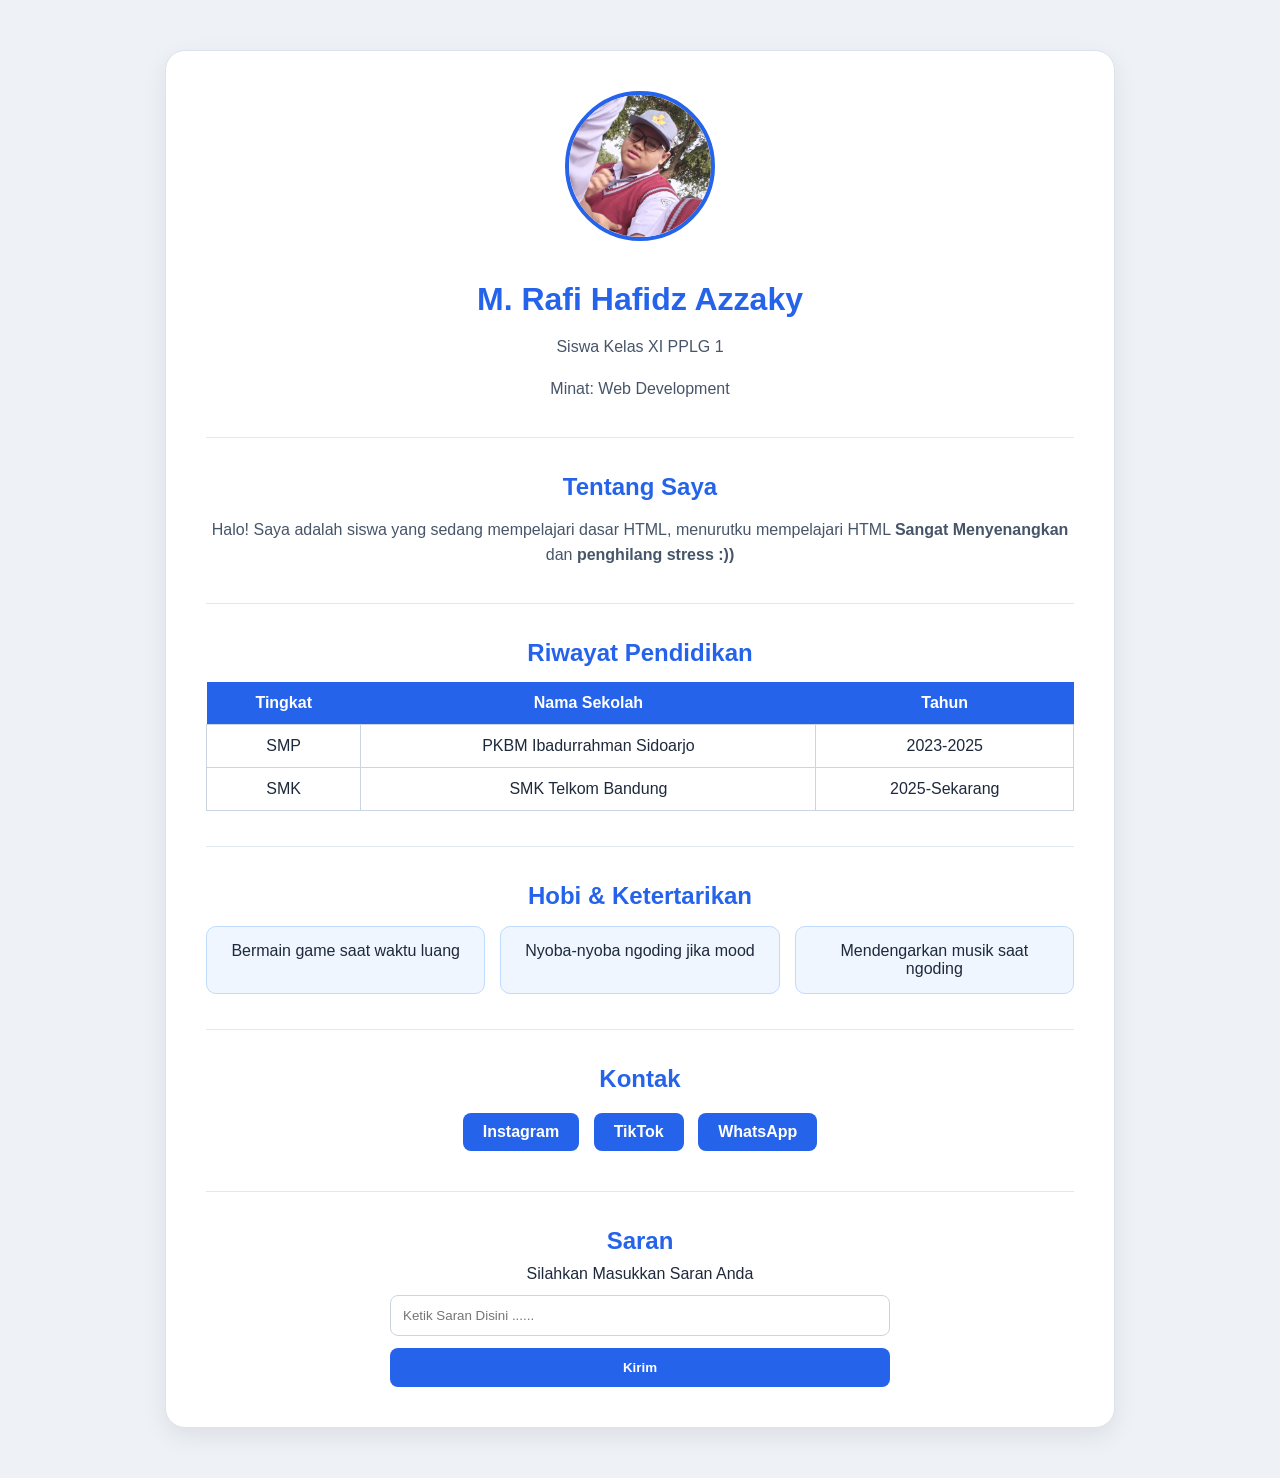
<file: Portofolio/Diri.html>
<!DOCTYPE html>
<html lang="id">
<head>
    <meta charset="UTF-8">
    <title>CV M. Rafi Hafidz Azzaky</title>
    <!-- 1. Insert CSS -->
    <link rel="stylesheet" href="style.css">
</head>
<body>

    <!-- Semua konten dimasukkan ke dalam div class main -->
    <div class="main">
        
        <!-- Foto Profil -->
        <img src="WhatsApp Image 2026-09-25 at 7.16.10 AM.png" alt="Foto Profil">

        <!-- 2. Color & Text -->
        <h1>M. Rafi Hafidz Azzaky</h1>
        <p>Siswa Kelas XI PPLG 1</p>
        <p>Minat: Web Development</p>

        <hr>

        <h2>Tentang Saya</h2>
        <p>Halo! Saya adalah siswa yang sedang mempelajari dasar HTML, menurutku mempelajari HTML <b>Sangat Menyenangkan</b> dan <b>penghilang stress :))</b></p>

        <hr>

        <h2>Riwayat Pendidikan</h2>
        <table>
            <tr>
                <th>Tingkat</th>
                <th>Nama Sekolah</th>
                <th>Tahun</th>
            </tr>
            <tr>
                <td>SMP</td>
                <td>PKBM Ibadurrahman Sidoarjo</td>
                <td>2023-2025</td>
            </tr>
            <tr>
                <td>SMK</td>
                <td>SMK Telkom Bandung</td>
                <td>2025-Sekarang</td>
            </tr>
        </table>

        <hr>

        <!-- 8. Grid -->
        <h2>Hobi & Ketertarikan</h2>
        <ul class="grid-hobi">
            <li>Bermain game saat waktu luang</li>
            <li>Nyoba-nyoba ngoding jika mood</li>
            <li>Mendengarkan musik saat ngoding</li>
        </ul>

        <hr>

        <!-- 6. Display Mode (Kontak) -->
        <h2>Kontak</h2>
        <div class="kontak-wrapper">
            <a href="#">Instagram</a>
            <a href="https://www.tiktok.com/@nexlucky" target="_blank">TikTok</a>
            <a href="#">WhatsApp</a>
        </div>

        <hr>

        <!-- Form & Button Kirim -->
        <h2>Saran</h2>
        <form>
            <label for="Saran">Silahkan Masukkan Saran Anda</label>
            <input type="text" id="Saran" name="Saran" placeholder="Ketik Saran Disini ......">
            <!-- Button dimasukkan ke dalam form agar rapi -->
            <button type="submit">Kirim</button>
        </form>

    </div>

</body>
</html>
</file>
<file: Portofolio/style.css>
/* 4. Comment: CSS CV M. Rafi Hafidz Azzaky */

/* 5. Selector Universal */
* {
    box-sizing: border-box;
}

body {
    margin: 0;
    background-color: #eef2f7; /* 2. Color */
    color: #1e293b;
    font-family: Arial, sans-serif;
}

/* 3. Box Model & 7. Position */
.main {
    position: relative; /* 7. Position */
    width: 85%;
    max-width: 950px;
    margin: 50px auto; /* 3. Box Model: Margin */
    padding: 40px;     /* 3. Box Model: Padding */
    background-color: white;
    border: 1px solid #dbe3ee;
    border-radius: 20px;
    text-align: center;
    box-shadow: 0 8px 25px rgba(0, 0, 0, 0.08);
}

/* Styling Foto agar rapi di dalam box */
.main img {
    width: 150px;
    height: 150px;
    object-fit: cover;
    border-radius: 50%;
    border: 4px solid #2563eb;
    margin-bottom: 15px;
}

h1, h2 {
    color: #2563eb;
    margin-bottom: 10px;
}

p {
    color: #475569;
    line-height: 1.6;
}

hr {
    border: none;
    border-top: 1px solid #e2e8f0;
    margin: 35px 0;
}

/* Styling Tabel */
table {
    width: 100%;
    border-collapse: collapse;
    margin-top: 15px;
}

th {
    background-color: #2563eb;
    color: white;
    padding: 12px;
}

td {
    padding: 12px;
    border: 1px solid #cbd5e1;
}

/* 8. Grid untuk Hobi */
.grid-hobi {
    display: grid; /* 8. Grid */
    grid-template-columns: repeat(3, 1fr);
    gap: 15px;
    padding: 0;
    list-style: none;
}

.grid-hobi li {
    background-color: #eff6ff;
    border: 1px solid #bfdbfe;
    border-radius: 10px;
    padding: 15px;
}

/* 6. Display Mode untuk Kontak */
.kontak-wrapper {
    margin-top: 15px;
}

a {
    display: inline-block; /* 6. Display Mode */
    background-color: #2563eb;
    color: white;
    padding: 10px 20px;
    margin: 5px;
    border-radius: 8px;
    text-decoration: none;
    font-weight: bold;
}

a:hover {
    background-color: #1d4ed8;
}

/* Styling Form & Tombol Kirim */
form {
    max-width: 500px;
    margin: 0 auto;
    display: flex;
    flex-direction: column;
    align-items: center;
    gap: 12px;
}

input {
    width: 100%;
    padding: 12px;
    border: 1px solid #cbd5e1;
    border-radius: 8px;
    outline: none;
}

input:focus {
    border-color: #2563eb;
}

button {
    width: 100%;
    padding: 12px;
    background-color: #2563eb;
    color: white;
    border: none;
    border-radius: 8px;
    font-weight: bold;
    cursor: pointer;
}

button:hover {
    background-color: #1d4ed8;
}
</file>
